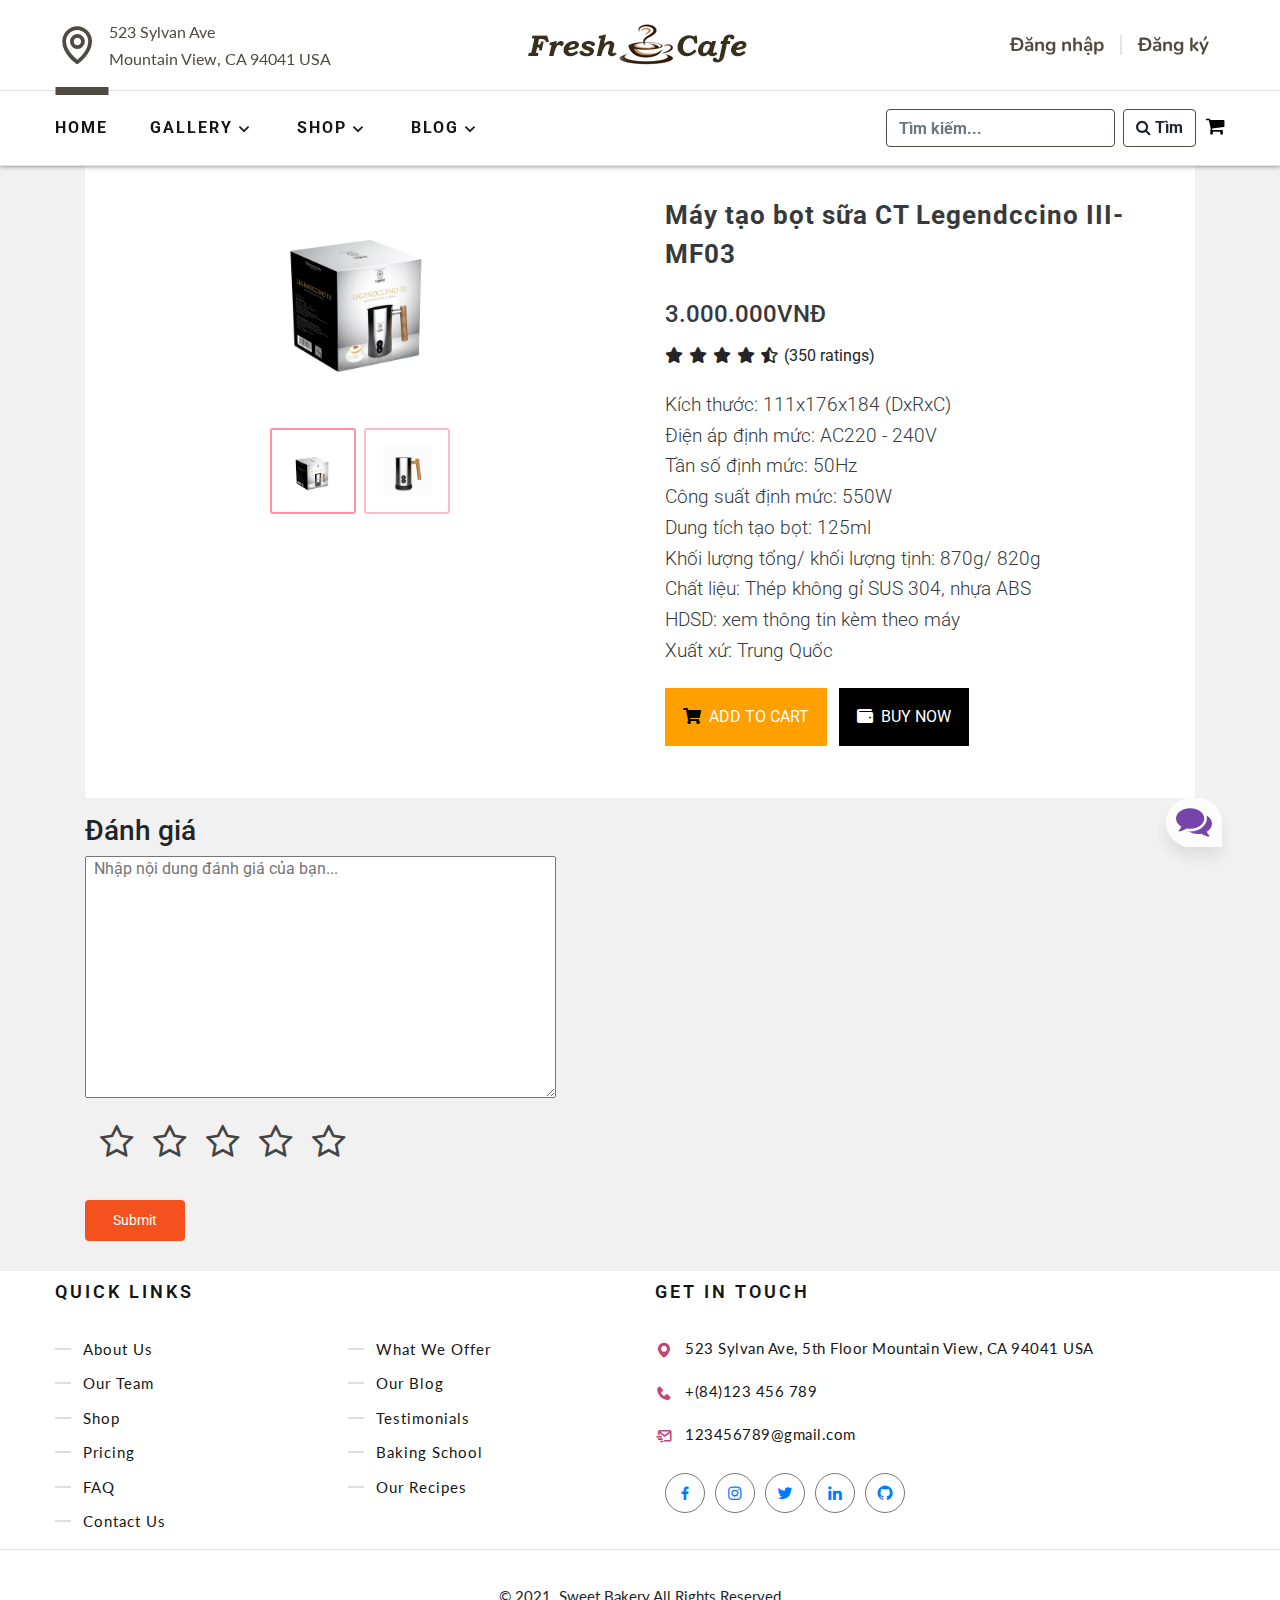
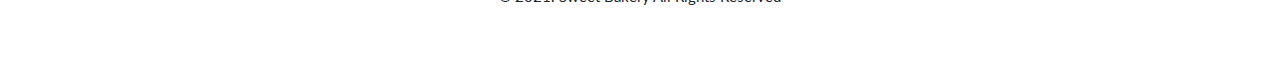
<file: chitietsanpham.html>
<!DOCTYPE html>
<html lang="en">
<head>
    <meta charset="UTF-8">
    <meta http-equiv="X-UA-Compatible" content="IE=edge">
    <meta name="viewport" content="width=device-width, initial-scale=1.0">
    <title>Product Image Change</title>
    <link rel = "stylesheet" href = "css/chitietsanpham_style.css">
    <link rel="stylesheet" href="https://cdnjs.cloudflare.com/ajax/libs/font-awesome/5.15.4/css/all.min.css" integrity="sha512-1ycn6IcaQQ40/MKBW2W4Rhis/DbILU74C1vSrLJxCq57o941Ym01SwNsOMqvEBFlcgUa6xLiPY/NS5R+E6ztJQ==" crossorigin="anonymous" referrerpolicy="no-referrer" />
</head>
<head>
    <title>Title</title>
    <!-- Required meta tags -->
    <meta http-equiv="Content-Type" content="text/html; charset=utf-8">
    <link rel="stylesheet" type="text/css" href="css/style-index.css">
    <link rel="stylesheet" type="text/css" href="css/index-base-style.css">
    <link rel="stylesheet" type="text/css" href="css/responsive.css">
    <link href='https://unpkg.com/boxicons@2.0.9/css/boxicons.min.css' rel='stylesheet'>
    <!-- Bootstrap CSS -->
    <link rel="stylesheet" href="https://maxcdn.bootstrapcdn.com/font-awesome/4.7.0/css/font-awesome.min.css">
   
    <link rel="stylesheet" href="https://stackpath.bootstrapcdn.com/bootstrap/4.3.1/css/bootstrap.min.css" integrity="sha384-ggOyR0iXCbMQv3Xipma34MD+dH/1fQ784/j6cY/iJTQUOhcWr7x9JvoRxT2MZw1T" crossorigin="anonymous">
  </head>
  
    <div id="root">
        <header>
            <nav>
                <div class="nav__top">
                    <div class="grid wide">
                        <div class="nav__container">
                            <div class="nav-location">
                                <div class="nav-location__wrap">
                                    <i class='bx bx-map'></i>
                                    <a href="# ">
                                        523 Sylvan Ave
                                        <br />
                                        Mountain View, CA 94041 USA
                                    </a>
                                </div>
    
                            </div>
                            <div class="nav-logo">
                                <a href="/ " class="nav-logo__link">
                                    <img class="nav-logo__img" src="./images/Logo-main.png" alt="Logo" />
                                </a>
                            </div>
                            <div class="nav-button">
                                <a href="./dangnhap.html" role="button">Đăng nhập</a>
                                <span class="re__line"></span>
                                <a href="./dangki.html" role="button">Đăng ký</a>
                            </div>
                        </div>
                    </div>
                </div>
                <div class="nav__main">
                    <div class="grid wide">
                        <nav class="navbar navbar-expand-lg navbar-light" style="padding: 0px;">
                    
                            <div class="nav-hidden">
                                <button class="navbar-toggler" type="button" data-toggle="collapse" data-target="#navbarSupportedContent" aria-controls="navbarSupportedContent" aria-expanded="false" aria-label="Toggle navigation">
                                    <span class="navbar-toggler-icon"></span>
                                </button>
                                <div class="nav-logo">
                                    <a href="/ " class="nav-logo__link">
                                        <img class="nav-logo__img" src="./images/Logo-main.png" alt="Logo" />
                                    </a>
                                </div>
                                <div class="nav-button">
                                    <a href="./dangnhap.html" role="button">Đăng nhập</a>
                                    <span class="re__line"></span>
                                    <a href="./dangki.html" role="button">Đăng ký</a>
                                </div>
                            </div>
                            
                            <div class="collapse navbar-collapse" id="navbarSupportedContent">
                              <ul class="navbar-nav mr-auto">
                                <li class="nav-menu__item active">
                                    <a href="/" class="nav-menu__link">Home</a>
                                </li>
                                <li class="nav-menu__item">
                                    <div class="nav-menu__box">
                                        <a href="/" class="nav-menu__link">Gallery</a>
                                        <i class='bx bx-chevron-down nav-menu__icon'></i>
                                    </div>
                                    <ul class="nav-dropdown">
                                        <li class="nav-dropdown__item">
                                            <a href="# ">Grid Gallery</a>
                                        </li>
                                        <li class="nav-dropdown__item">
                                            <a href="# ">Grid Fullwidth Gallery</a>
                                        </li>
                                        <li class="nav-dropdown__item">
                                            <a href="# ">Masonry Gallery</a>
                                        </li>
                                        <li class="nav-dropdown__item">
                                            <a href="# ">Masonry Fullwidth Gallery</a>
                                        </li>
                                    </ul>
                                    <li class="nav-menu__item">
                                        <div class="nav-menu__box">
                                            <a href="/" class="nav-menu__link">Shop</a>
                                            <i class='bx bx-chevron-down nav-menu__icon'></i>
                                        </div>
                                        <ul class="nav-dropdown">
                                            <li class="nav-dropdown__item">
                                                <a href="# ">Grid Shop</a>
                                            </li>
                                            <li class="nav-dropdown__item">
                                                <a href="# ">Shop list</a>
                                            </li>
                                            <li class="nav-dropdown__item">
                                                <a href="# ">Single Product</a>
                                            </li>
                                            <li class="nav-dropdown__item">
                                                <a href="# ">Cart page</a>
                                            </li>
                                            <li class="nav-dropdown__item">
                                                <a href="# ">Check out</a>
                                            </li>
                                        </ul>
                                    </li>
                                    <li class="nav-menu__item">
                                        <div class="nav-menu__box">
                                            <a href="/" class="nav-menu__link">Blog</a>
                                            <i class='bx bx-chevron-down nav-menu__icon'></i>
                                        </div>
                                        <ul class="nav-dropdown">
                                            <li class="nav-dropdown__item">
                                                <a href="# ">Grid Blog</a>
                                            </li>
                                            <li class="nav-dropdown__item">
                                                <a href="# ">Blog list</a>
                                            </li>
                                            <li class="nav-dropdown__item">
                                                <a href="# ">Blog post</a>
                                            </li>
                                        </ul>
                                    </li>
                                </li>
                    
                              </ul>
                              <div class="form-search">
                                <form class="form-inline my-2 my-lg-0">
                                    <input class="form-control mr-sm-2" type="search" placeholder="Tìm kiếm..." aria-label="Search">
                                    <button class="btn  my-2 my-sm-0" type="submit"><i class="fa fa-search"></i> Tìm</button>
                                    <a href="cart.html"> <i class="fa fa-shopping-cart" aria-hidden="true" style="padding-left: 10px; font-size: 20px;"></i> </a>
                                </form>
                            </div>
                            </div>
                          </nav>
                    </div>
                </div>
            </nav>
        </header>
    </div>
<body >
    <div class = "main-wrapper" style="padding-top: 10%;">
        <div class = "container">
            <div class = "product-div">
                <div class = "product-div-left">
                    <div class = "img-container">
                        <img src = "images/1.png" alt = "watch">
                    </div>
                    <div class = "hover-container">
                        <div><img src = "images/1.png"></div>
                        <div><img src = "images/2.png"></div>
                        
                    </div>
                </div>
                <div class = "product-div-right">
                    <span class = "product-name">Máy tạo bọt sữa CT Legendccino III-MF03</span>
                    <span class = "product-price">3.000.000VNĐ</span>
                    <div class = "product-rating">
                        <span><i class = "fas fa-star"></i></span>
                        <span><i class = "fas fa-star"></i></span>
                        <span><i class = "fas fa-star"></i></span>
                        <span><i class = "fas fa-star"></i></span>
                        <span><i class = "fas fa-star-half-alt"></i></span>
                        <span>(350 ratings)</span>
                    </div>
                    <p class = "product-description" style="font-size: 1.2rem;">Kích thước: 111x176x184 (DxRxC)
                        <br>
                        Điện áp định mức: AC220 - 240V
                        <br>
                        Tần số định mức: 50Hz
                        <br>
                        Công suất định mức: 550W
                        <br>
                        Dung tích tạo bọt: 125ml
                        <br>
                        Khối lượng tổng/ khối lượng tịnh: 870g/ 820g
                        <br>
                        Chất liệu: Thép không gỉ SUS 304, nhựa ABS
                        <br>
                        HDSD: xem thông tin kèm theo máy
                        <br>
                        Xuất xứ: Trung Quốc</p>
                    <div class = "btn-groups">
                        <button type = "button" class = "add-cart-btn"><i class = "fas fa-shopping-cart"></i>add to cart</button>
                        <button type = "button" class = "buy-now-btn"><i class = "fas fa-wallet"></i>buy now</button>
                    </div>
                </div>
            </div>
            <div>
               
                <!-- <link rel="stylesheet" href="css/rate.css"> -->
                <div>
                    <h3>Đánh giá</h3>
                   <textarea name="" id="" cols="50" rows="10" placeholder="  Nhập nội dung đánh giá của bạn..."></textarea>
                </div>
                
                <div class="stars">
                    <form action="">
                      <input class="star star-5" id="star-5" type="radio" name="star"/>
                      <label class="star star-5" for="star-5"></label>
                      <input class="star star-4" id="star-4" type="radio" name="star"/>
                      <label class="star star-4" for="star-4"></label>
                      <input class="star star-3" id="star-3" type="radio" name="star"/>
                      <label class="star star-3" for="star-3"></label>
                      <input class="star star-2" id="star-2" type="radio" name="star"/>
                      <label class="star star-2" for="star-2"></label>
                      <input class="star star-1" id="star-1" type="radio" name="star"/>
                      <label class="star star-1" for="star-1"></label>
                    </form>
                  </div>
            </div>
            <div ">
                <button class="button_submit" onclick="submitate()"><span>Submit </span></button>
                <script>  
                    function submitate(){  
                      alert("Bạn đã gửi đánh giá thành công");  
                    }  
                  </script>
            </div>
        </div>

    </div>
    
    <script src = "js/chitietsanpham.js"></script>
</body>

<footer style="padding-top: 10px;">
    <section class="section--custom2">
        <div class="grid wide">
            <div class="row">
                
                <div class="col xl-5 l-5 m-7 s-5 c-12">
                    <div class="footer footer__links">
                        <h5 class="footer__title">Quick Links</h5>
                        <ul class="footer__list">
                            <li class="footer__item">
                                <a href="# ">About Us</a>
                            </li>
                            <li class="footer__item">
                                <a href="# ">Our Team</a>
                            </li>
                            <li class="footer__item">
                                <a href="# ">Shop</a>
                            </li>
                            <li class="footer__item">
                                <a href="# ">Pricing</a>
                            </li>
                            <li class="footer__item">
                                <a href="# ">FAQ</a>
                            </li>
                            <li class="footer__item">
                                <a href="# ">Contact Us</a>
                            </li>
                            <li class="footer__item">
                                <a href="# ">What We Offer</a>
                            </li>
                            <li class="footer__item">
                                <a href="# ">Our Blog</a>
                            </li>
                            <li class="footer__item">
                                <a href="# ">Testimonials</a>
                            </li>
                            <li class="footer__item">
                                <a href="# ">Baking School</a>
                            </li>
                            <li class="footer__item">
                                <a href="# ">Our Recipes</a>
                            </li>
                        </ul>
                    </div>
                </div>
                <div class="col xl-3 l-4 m-7 s-7 c-12">
                    <div class="footer footer__contact">
                        <h5 class="footer__title">Get In Touch</h5>
                        <div class="footer__address">
                            <div class="footer__map">
                                <i class='bx bxs-map'></i>
                                <a href="# ">523 Sylvan Ave, 5th Floor Mountain View, CA 94041 USA</a>
                            </div>
                            <div class="footer__phone">
                                <i class='bx bxs-phone'></i>
                                <a href="# ">+(84)123 456 789</a>
                            </div>
                            <div class="footer__mail">
                                <i class='bx bx-mail-send'></i>
                                <a href="# ">123456789@gmail.com</a>
                            </div>
                        </div>
                        <div class="footer__socials">
                            <a href="#">
                                <i class='bx bxl-facebook'></i>
                            </a>
                            <a href="#">
                                <i class='bx bxl-instagram'></i>
                            </a>
                            <a href="#">
                                <i class='bx bxl-twitter'></i>
                            </a>
                            <a href="#">
                                <i class='bx bxl-linkedin'></i>
                            </a>
                            <a href="#">
                                <i class='bx bxl-github'></i>
                            </a>
                        </div>
                    </div>
                </div>
            </div>
        </div>
    </section>
    <section class="section__copyright">
        <div class="grid wide">
            <p>© 2021. Sweet Bakery All Rights Reserved</p>
        </div>
    </section>
</footer>
<!-- chat -->
<link href="https://fonts.googleapis.com/css2?family=Nunito:ital,wght@0,300;0,400;0,600;1,300&display=swap" rel="stylesheet">
<link rel="stylesheet" href="css/chat.css">
<link rel="stylesheet" href="css/style-chat.css">
<link rel="stylesheet" href="css/typing.css">
<div class="chatbox_vip">
    <div class="container_chatbox">
        <div class="chatbox">
            <div class="chatbox__support">
                <div class="chatbox__header">
                   
                    <div class="chatbox__image--header">
                        <img src="./images/image.png" alt="image">
                    </div>
                    <div class="chatbox__content--header">
                        <h4 class="chatbox__heading--header">Chat support</h4>
                      
                    
                </div>
                </div>
                <div class="chatbox__messages">
                    <div>
                        <div class="messages__item messages__item--visitor">
                            Can you let me talk to the support?
                        </div>
                        <div class="messages__item messages__item--operator">
                            Sure!
                        </div>
                        <div class="messages__item messages__item--visitor">
                            Need your help, I need a developer in my site.
                        </div>
                        <div class="messages__item messages__item--operator">
                            Hi... What is it? I'm a front-end developer, yay!
                        </div>
                        <div class="messages__item messages__item--typing">
                            <span class="messages__dot"></span>
                            <span class="messages__dot"></span>
                            <span class="messages__dot"></span>
                        </div>
                    </div>
                </div>
                <div class="chatbox__footer">
 
                <input type="text"   placeholder="Write a message...">
                <div class="chatbox__send--footer"> <i class="fa fa-paper-plane" aria-hidden="true"></i></div>
                </div>
            </div>
            <div class="chatbox__button">
                <button>button</button>
            </div>
        </div>
    </div>
    <script src="js/Chat.js"></script>
    <script src="js/app.js"></script>
</div>

</html>
</file>
<file: css/chitietsanpham_style.css>
@import url('https://fonts.googleapis.com/css2?family=Roboto:wght@300;400;500;700;900&display=swap');

*{
    padding: 0;
    margin: 0;
    box-sizing: border-box;
}

html, body{
    font-family: 'Roboto', sans-serif;
}

img{
    width: 100%;
    display: block;
}
.main-wrapper{
    min-height: 100vh;
    background-color: #f1f1f1;
    display: flex;
    align-items: center;
    justify-content: center;
}
.container{
    max-width: 1200px;
    padding: 0 1rem;
    margin: 0 auto;
}
.product-div{
    margin: 1rem 0;
    padding: 2rem 0;
    display: grid;
    grid-template-columns: repeat(2, 1fr);
    background-color: #fff;
    border-radius: 3px;
    column-gap: 10px;
}
.product-div-left{
    padding: 20px;
}
.product-div-right{
    padding: 20px;
}
.img-container img{
    width: 200px;
    margin: 0 auto;
}
.hover-container{
    display: flex;
    flex-wrap: wrap;
    align-items: center;
    justify-content: center;
    margin-top: 32px;
}
.hover-container div{
    border: 2px solid rgba(252, 160, 175, 0.7);
    padding: 1rem;
    border-radius: 3px;
    margin: 0 4px 8px 4px;
    display: flex;
    align-items: center;
    justify-content: center;
}
.active{
    border-color: rgb(255, 145, 163)!important;
}
.hover-container div:hover{
    border-color: rgb(255, 145, 163);
}
.hover-container div img{
    width: 50px;
    cursor: pointer;
}
.product-div-right span{
    display: block;
}
.product-name{
    font-size: 26px;
    margin-bottom: 22px;
    font-weight: 700;
    letter-spacing: 1px;
    opacity: 0.9;
}
.product-price{
    font-weight: 700;
    font-size: 24px;
    opacity: 0.9;
    font-weight: 500;
}
.product-rating{
    display: flex;
    align-items: center;
    margin-top: 12px;
}
.product-rating span{
    margin-right: 6px;
}
.product-description{
    font-weight: 18px;
    line-height: 1.6;
    font-weight: 300;
    opacity: 0.9;
    margin-top: 22px;
}
.btn-groups{
    margin-top: 22px;
}
.btn-groups button{
    display: inline-block;
    font-size: 16px;
    font-family: inherit;
    text-transform: uppercase;
    padding: 15px 16px;
    color: #fff;
    cursor: pointer;
    transition: all 0.3s ease;
}
.btn-groups button .fas{
    margin-right: 8px;
}
.add-cart-btn{
    background-color: #FF9F00;
    border: 2px solid #FF9F00;
    margin-right: 8px;
}
.add-cart-btn:hover{
    background-color: #fff;
    color: #FF9F00;
}
.buy-now-btn{
    background-color: #000;
    border: 2px solid #000;
}
.buy-now-btn:hover{
    background-color: #fff;
    color: #000;
}

@media screen and (max-width: 992px){
    .product-div{
        grid-template-columns: 100%;
    }
    .product-div-right{
        text-align: center;
    }
    .product-rating{
        justify-content: center;
    }
    .product-description{
        max-width: 400px;
        margin-right: auto;
        margin-left: auto;
    }
}

@media screen and (max-width: 400px){
    .btn-groups button{
        width: 100%;
        margin-bottom: 10px;
    }
}
div.stars {
 
    width: 270px;
    display: inline-block;
  }
   
  input.star { display: none; }
   
  label.star {
    float: right;
    padding: 10px;
    font-size: 36px;
    color: #444;
    transition: all .2s;
  }
   
  input.star:checked ~ label.star:before {
    content: '\f005';
    color: #FD4;
    transition: all .25s;
  }
   
  input.star-5:checked ~ label.star:before {
    color: #FE7;
    text-shadow: 0 0 20px #952;
  }
   
  input.star-1:checked ~ label.star:before { color: #F62; }
   
  label.star:hover { transform: rotate(-15deg) scale(1.3); }
   
  label.star:before {
    content: '\f006';
    font-family: FontAwesome;
  }
  .button_submit {
    border-radius: 4px;
    background-color: #f4511e;
    border: none;
    color: #FFFFFF;
    text-align: center;
    font-size: 14px;
    padding: 10px;
    width: 100px;
    transition: all 0.5s;
    cursor: pointer;
    margin-bottom: 30px;
    margin-top: 5px;
  }
  
  .button_submit span {
    cursor: pointer;
    display: inline-block;
    position: relative;
    transition: 0.5s;
  }
  
  .button_submit span:after {
    content: '\00bb';
    position: absolute;
    opacity: 0;
    top: 0;
    right: -20px;
    transition: 0.5s;
  }
  
  .button_submit:hover span {
    padding-right: 25px;
  }
  
  .button_submit:hover span:after {
    opacity: 1;
    right: 0;
  }
</file>
<file: css/style-index.css>
@import url("https://fonts.googleapis.com/css2?family=Great+Vibes&family=Poppins:wght@300;400;500;600;700;800&display=swap");
@import url("https://fonts.googleapis.com/css2?family=Great+Vibes&family=Lato:wght@300;400;700&family=Poppins:wght@300;400;500;600;700;800&display=swap");
@import url("https://fonts.googleapis.com/css2?family=Great+Vibes&display=swap");

:root {
	--primary-color: #c14679;
	--second-color: #ebd2dc;
	--white-color: #fff;
	--gray-color: #777777;
	--black-color: #151515;
	--light-color: #cccccc;
	--greyish-color: #dedede;
	--bg-light-color: #f5f5f5;
	--red-color: #ba0001;
	--success-color: #7a9c59;
	--hover-color: #a43664;
	--border-color: #c14679;
	--border-gray-color: #e1e1e1;
	--border-light-color: #f5f5f5;
	--box-shadow-item: rgba(149, 157, 165, 0.6) 0px 12px 24px;
	--box-shadow-light: rgba(149, 157, 165, 0.3) 0px 22px 24px;
	--box-shadow-header: 0 1px 5px var(--gray-color);
	--box-shadow-menu: 0 3px 5px var(--gray-color);

	--quote-padding: 68px;

	--spacing: 30px;
	--spacing-100: 100px;
	--column-2: 2;
	--column-3: 3;
	--column-4: 4;
	--column-5: 5;

	--font-lato: "Lato", sans-serif;
	--font-poppins: "Poppins", sans-serif;
	--font-great: "Great Vibes", cursive;
}
header {
    position: fixed;
    z-index: 1000;
    background-color: #fff;
    width: 100%;
    border-bottom: 1px solid #e4e4e4;
    box-shadow: 0 0 5px 0px #717171;
}

main {
    padding-top: 165px;
}
.nav__top {
	display: flex;
	align-items: center;
	height: 90px;
}

.grid {
    width: 100%;
    display: block;
}

.grid.wide {
    width: 100%;
    margin-left: auto;
    margin-right: auto;
    padding-left: 15px;
    padding-right: 15px;
}
@media (min-width: 576px) {
    .wide {
        max-width: 540px;
    }
}

@media (min-width: 768px) {
    .wide {
        max-width: 720px;
    }
}
@media (min-width: 992px) {
    .wide {
        max-width: 960px;
    }
}

@media (min-width: 1200px) {
    .wide {
        max-width: 1200px;
    }
}

.nav__container {
    display: flex;
    align-items: center;
    justify-content: space-between;
    position: relative;
}

.nav-location {
	display: flex;
	align-items: center;
	flex: 1;
}
.nav-location__wrap i {
	font-size: 45px;
	color: #4f4b43;
}
.nav-location__wrap a {
	font-family: var(--font-lato);
	color: #4f4b43;
	line-height: 1.7;
	margin-left: 5px;
	transition: 0.3s;
}

.nav-location__wrap a:hover {
	text-decoration: none;
    color: #a43664;
}

.nav-logo {
	display: flex;
	justify-content: center;
}
.nav-logo__link {
	width: 230px;
	height: 50px;
}
.nav-logo__img {
	width: 100%;
	height: 100%;
	object-fit: contain;
}

.nav-button {
	flex: 1;
	display: flex;
	justify-content: flex-end;
}

.nav-button .re__line {
    border: 0;
    float: left;
    width: 2px;
    height: 20px;
    background: #e5e5e5;
    margin: 15px 0;
}

.nav-button a {
	display: flex;
    color: #4f4b43;
	align-items: center;
    background: rgba(0,0,0,0);
    border: 1px solid rgba(0,0,0,0);
    font-family: "Nunito";
    font-weight: bold;
    font-size: 19px;
    line-height: 20px;
    padding: 13px 15px;
    border-radius: 8px;
}

.nav-button a:hover{
    text-decoration: none;
    color: #a43664;
    background: rgba(0,0,0,0);
    border: 1px solid #a43664;
    border-radius: 8px;
    transition: 0.35s all cubic-bezier(0.65, 0.05, 0.36, 1);
}

.nav__main {
    height: 75px;
	border-top: 1px solid var(--border-gray-color);
}


.nav__main.sticky {
	position: fixed;
	top: 0;
	width: 100%;
	z-index: 1000;
	background: var(--white-color);
	box-shadow: var(--box-shadow-header);
}


.form-search .form-inline .btn, .form-search .form-inline .form-control{
    border: 1px solid #4f4b43;
    font-weight: 700;
}

.form-search .form-inline .btn:hover {
    background-color: #797475;
}

.nav-menu {
    display: flex;
}

.nav-hidden {
    display: flex;
}

.nav-menu__list {
	display: flex;
	align-items: center;
}
.nav-menu__box {
	display: flex;
	align-items: center;
}
.nav-menu__item:not(:last-child) {
	margin-right: 42px;
}


.nav-menu__item a:hover {
    text-decoration: none;
    color: #a43664;
}

.nav-menu__link {
	position: relative;
	padding: 25px 0;
	color: var(--black-color);
	text-transform: uppercase;
	font-weight: 700;
	letter-spacing: 2px;
	transition: all 0.3s ease-in-out;
}
.nav-menu__link::after {
	content: "";
	position: absolute;
	top: 0;
	left: 50%;
	height: 8px;
	width: 140%;
	background: transparent;
	transform: translate(-50%, -50%);
	transition: 0.3s ease;
}
.nav-menu__item.active .nav-menu__link::after,
.nav-menu__item:hover .nav-menu__link::after {
	width: 100%;
	background: #4f4b43;
}
.nav-menu__icon {
	font-size: 22px;
	cursor: pointer;
}

.nav-menu__item:hover .nav-dropdown,
.nav-menu__item:hover .nav-megamenu {
	visibility: visible;
	opacity: 1;
	transform: translateY(0);
}

.nav-dropdown,
.nav-megamenu {
	position: absolute;
	width: 230px;
	background: var(--white-color);
	padding: 15px 40px;
	margin-left: -20px;
	z-index: 2;
	box-shadow: 0 3px 5px rgb(1 3 4 / 19%);
	opacity: 0;
	visibility: hidden;
	transform: translateY(30px) scale(0.7);
	transition: 0.35s all cubic-bezier(0.65, 0.05, 0.36, 1);
}
.nav-dropdown__item:not(:last-child) {
	margin-bottom: 24px;
}
.nav-dropdown__item a,
.nav-megamenu__item a {
	color: var(--black-color);
	width: 100%;
	text-transform: uppercase;
	font-weight: 400;
	letter-spacing: 1px;
	line-height: 1.8;
	transition: all 0.2s ease-in-out;
}


.products {
    margin-top: 40px;
    display: flex;
    flex-wrap: wrap;
    margin-left: calc(-1 * var(--spacing));
}

.product__item {
    display: flex;
    flex-direction: column;
    width: calc(calc(100% / var(--column-4)) - var(--spacing));
    margin-left: var(--spacing);
    margin-bottom: 50px;
    position: relative;
    padding: 20px 20px 40px;
    border-radius: 6px;
    background: var(--white-color);
    box-shadow: rgba(149, 157, 165, 0.6) 0px 12px 24px;
    transition: 0.25s ease-in-out;
}

.product__item:hover {
	transform: translateY(-20px);
    box-shadow: rgb(149 157 165 / 60%) 0px 12px 24px;
}

.product__picture {
    min-height: 200px;
    height: 200px;
    flex-shrink: 0;
    display: flex;
    align-items: center;
    justify-content: center;
    position: relative;
}

.product__img {
    width: auto;
    height: auto;
}

.product__img img {
    width: 100%;
    height: 100%;
    object-fit: cover;
}

.product--badge-sale {
    background: var(--primary-color);
}

.product--badge-new {
    background: #054b7c;
}

.product--badge {
    position: absolute;
    top: 0;
    right: 0;
    padding: 5px 12px;
    font-weight: 600;
    letter-spacing: 2px;
    color: var(--white-color);
    z-index: 1;
    border-radius: 6px;
    text-transform: uppercase;
}

.product__content {
    flex: 1;
    display: flex;
    flex-direction: column;
}

.product__top {
    display: flex;
    flex-direction: column;
    flex: 1;
    text-align: center;
    margin-top: 20px;
}

.product__info {
    display: flex;
    flex-direction: column;
}

.product__title {
    font-size: 18px;
    font-weight: 500;
    text-transform: uppercase;
    color: var(--black-color);
}

.product__title a {
    display: -webkit-box;
    word-wrap: break-word;
    -webkit-box-orient: vertical;
    -webkit-line-clamp: 2;
    overflow: hidden;
    text-decoration: none;
    color: unset;
    transition: 0.2s ease-in-out;
}

.product__title a:hover {
    text-decoration: none;
    color: #c14679;
}

.descriptions {
    color: var(--black-color);
    font-family: var(--font-lato);
    line-height: 1.6;
    font-weight: 500;
    letter-spacing: 1px;
    letter-spacing: 0.5px;
}
.product__descriptions {
    flex-shrink: 0;
    margin-top: auto;
    padding: 6px 0;
    display: -webkit-box;
    -webkit-box-orient: vertical;
    -webkit-line-clamp: 2;
    overflow: hidden;
}

.product__pricing-wrap {
    flex-shrink: 0;
    margin-top: auto;
}

.product__pricing {
    font-weight: 600;
    font-size: 20px;
    color: var(--primary-color);
}

.product__pricing--old {
    color: var(--gray-color);
    text-decoration: line-through;
    margin-right: 12px;
    font-weight: 400;
    font-size: 14px;
}

.product__bottom {
	flex-shrink: 0;
	margin-top: auto;
	display: flex;
	justify-content: center;

	visibility: hidden;
	position: absolute;
	top: 100%;
	bottom: 0;
	left: 0;
	right: 0;
	background: var(--white-color);
	border-radius: 0 0 6px 6px;
	transition: 0.25s ease-in-out;
	box-shadow: var(--box-shadow-light);
}
.product__button {
	opacity: 0;
	visibility: hidden;
	transform: scale(0.1) translateY(-20px);
	transition: 0.25s ease-in-out;
}

.product__bottom .btn--icon {
    font-size: 20px;
    font-family: var(--font-lato);
    display: flex;
    padding: 0 5px;
    border: 1px solid #d6662a;
    background-color: #d6662a;
    color: white;
    padding: 5px;
}

.product__bottom .btn--icon:hover {
   background-color: #a34f22;
   color: white;
}

.product__bottom .btn--icon i {
    display: flex;
    align-items: center;
    justify-content: center;
    text-align: center;
    height: 100%;
    font-size: 27px;
    color: white;
}

.product__button {
	margin-right: 12px;
}

.product__item:hover .product__bottom {
	visibility: visible;
	top: calc(100% - 20px);
	bottom: -50px;
}
.product__item:hover .product__button {
	opacity: 1;
	visibility: visible;
	transform: scale(1) translateY(0); 
}


.product__item:hover .product__button {
	transition-delay: 0.1s;
}

.products__button {
	text-align: center;
}


.products__button .btn--lg {
    border: 1px solid #d6662a;
    background-color: #d6662a;
    width: 150px;
    font-size: 25px;
    color: white;
}

.products__button .btn--lg i {
    font-size: 22px;
}

.products__button .btn--lg:hover {
    color: white;
    background-color: #a34f22;
}

.offer__cards {
	display: flex;
	flex-wrap: wrap;
	margin-left: calc(-1 * var(--spacing));
}

.offer__card {
	display: flex;
	flex-direction: column;
	position: relative;
	width: calc(calc(100% / var(--column-3)) - var(--spacing));
	margin-left: var(--spacing);
	margin-bottom: var(--spacing);
}
.offer__card:hover::after {
	visibility: visible;
	opacity: 1;
	top: -15px;
	right: -15px;
	bottom: -30px;
	left: -15px;
}
.offer__card:hover .offer__img {
	border: none;
}
.offer__card:hover .offer__img img {
	transform: scale(1.1);
}
.offer__card:hover .btn--link {
	transform: translateY(15px);
	color: var(--hover-color);
}
.offer__card:hover .btn--link::after {
	width: 100%;
	border-color: inherit;
	transition: all 0.3s ease;
}

.offer__card::after {
	content: "";
	position: absolute;
	top: 0;
	left: 0;
	right: 0;
	bottom: 0;
	border-radius: 4px;
	visibility: hidden;
	opacity: 0;
	box-shadow: var(--box-shadow-item);
	pointer-events: none;
	transition: 0.2s ease-in-out;
}

.offer__img {
	width: 100%;
	height: 243px;
	padding: 15px;
	border-radius: 4px;
	border: 1px solid var(--border-gray-color);
	transition: 0.3s ease-in-out;
	flex-shrink: 0;
}

.offer__img img {
	width: 100%;
	height: 100%;
	object-fit: cover;
	transform: none;
	will-change: transform;
	transition: 0.2s ease-in-out;
	border-radius: 4px;
}

.offer__content {
	flex: 1;
	display: flex;
	flex-direction: column;
	text-align: center;
	padding: 0 15px;
	margin-top: 22px;
}
.offer__top {
	display: flex;
	flex-direction: column;
	flex: 1;
}
.offer__title {
	font-size: 24px;
	text-transform: uppercase;
	letter-spacing: 2px;
	font-weight: 600;
	color: var(--black-color);
}
.offer__title a {
	display: -webkit-box;
	-webkit-box-orient: vertical;
	-webkit-line-clamp: 2;
	word-break: break-word;
	overflow: hidden;
}
.offer__descriptions {
	flex-shrink: 0;
	margin-top: auto;
	padding-top: 15px;
	color: var(--gray-color);
	word-break: break-word;
	display: -webkit-box;
	-webkit-box-orient: vertical;
	-webkit-line-clamp: 3;
	overflow: hidden;
}

.offer__bottom {
	flex-shrink: 0;
	margin-top: auto;
	padding: 15px;
}

.section__chooseus .row {
	margin-top: 0px;
	align-items: center;
}
.chooseus:not(:last-child) {
	margin-bottom: 50px;
	padding-bottom: 50px;
	border-bottom: 1px solid var(--border-gray-color);
}
.chooseus__left {
	text-align: right;
}
.chooseus__right {
	text-align: left;
}
.chooseus__wrap {
	display: flex;
}
.chooseus__content {
	flex: 1;
	display: flex;
	flex-direction: column;
	padding: 0 20px 0 20px;
}
.chooseus__title {
	font-size: 24px;
	color: var(--black-color);
	text-transform: uppercase;
	letter-spacing: 1px;
	font-weight: 600;
	flex-grow: 1;
}
.chooseus__descriptions {
	margin-top: 14px;
	min-height: 100px;
	overflow: hidden;
	display: -webkit-box;
	-webkit-box-orient: vertical;
	-webkit-line-clamp: 4;
	word-break: break-word;
	color: var(--gray-color) !important;
}

.chooseus__icons {
	flex-shrink: 0;
	position: relative;
	height: 100%;
}
.chooseus__icons i {
	font-size: 60px;
	color: var(--primary-color);
}

.chooseus__svg {
	position: absolute;
	top: 50%;
	left: 50%;
	width: auto;
	z-index: -1;
	transition: 0.25s ease;
}

.chooseus__svg-right {
	transform: translate(-50%, -50%) rotateY(180deg);
}
.chooseus__svg-left {
	transform: translate(-50%, -50%) rotateY(0);
}
.chooseus__svg path {
	fill: #f7f7f7;
}
.chooseus:hover .chooseus__svg-right {
	transform: translate(-50%, -50%) rotateY(180deg) rotateZ(45deg);
}
.chooseus:hover .chooseus__svg-left {
	transform: translate(-50%, -50%) rotateY(0) rotateZ(45deg);
}

.chooseus__img {
	width: auto;
	height: auto;
}
.chooseus__img img {
	width: 100%;
	height: 100%;
	object-fit: cover;
}

.footer__title {
	font-size: 18px;
	letter-spacing: 3px;
	color: var(--black-color);
	text-transform: uppercase;
	font-weight: 600;
	margin-bottom: 35px;
}

.footer__gallery .row {
	margin-left: -5px;
	margin-right: -5px;
}
.footer__gallery .col {
	padding-left: 5px;
	padding-right: 5px;
	margin-bottom: 10px;
}

.footer__box {
	display: flex;
	height: 100%;
}
.footer__img {
	width: 100%;
	height: 100px;
}
.footer__img img {
	width: 100%;
	height: 100%;
	object-fit: cover;
}

.footer__list {
	columns: 2;
}
.footer__item {
	margin-bottom: 12px;
	display: flex;
	align-items: center;
	transition: 0.15s ease-in;
}
.footer__item::before {
	content: "";
	display: inline-block;
	width: 18px;
	height: 2px;
	margin-right: 12px;
	background: var(--greyish-color);
	transition: inherit;
}
.footer__item:hover::before {
	width: 34px;
	background: var(--primary-color);
}
.footer__item a {
	color: var(--black-color);
	text-transform: capitalize;
	font-size: 15px;
	font-family: var(--font-lato);
	vertical-align: middle;
	letter-spacing: 1px;
	width: 100%;
}

.footer__address > div {
	display: flex;
	line-height: 1.4;
}
.footer__address > div:not(:last-child) {
	margin-bottom: 18px;
}
.footer__address > div > i {
	flex-shrink: 0;
	margin-right: 12px;
	font-size: 18px;
	height: 100%;
	color: var(--primary-color);
	line-height: inherit;
}
.footer__address > div > a {
	flex: 1;
	font-size: 15px;
	font-family: var(--font-lato);
	letter-spacing: 0.5px;
	color: var(--black-color);
	vertical-align: top;
	line-height: inherit;
}
.footer__address > div > a:hover {
	color: var(--primary-color);
}

.footer__socials {
	display: flex;
	align-items: center;
	margin-top: 24px;

}
.footer__socials a {
	width: 40px;
	height: 40px;
	border-radius: 100rem;
	border: 1px solid var(--gray-color);
	text-align: center;
	font-size: 18px;
	display: flex;
	align-items: center;
	justify-content: center;
    margin-left: 10px;
}
.footer__socials a:hover {
	border-color: var(--border-color);
	background: var(--primary-color);
	color: var(--white-color);
}
.footer__socials a i {
	transform: rotate(360deg);
	transition: 0.3s ease-in-out;
}
.footer__socials a:hover i {
	transform: rotate(-360deg);
}

.section__copyright {
	padding: 35px 0;
	border-top: 1px solid var(--border-gray-color);
}
.section__copyright p {
	text-align: center;
	font-size: 15px;
	font-family: var(--font-lato);
}
</file>
<file: css/index-base-style.css>
body {
    font-size: 14px;
    line-height: 1.4;
    font-family: var(--font-poppins);
    color: var(--gray-color);
    background-color: var(--white-color);
}

a {
    display: inline-block;
    text-decoration: none;
    color: unset;
    transition: 0.2s ease-in-out;
}

a:hover {
    text-decoration: none;
    color: #a43664;
}

li {
	list-style: none;
}

.section--title {
	font-size: 50px;
	color: var(--black-color);
	text-transform: uppercase;
	text-align: center;
	margin-bottom: 30px;
	font-weight: 600;
	letter-spacing: 2px;
}

.section--bg {
	background-color: #f4f4f4;
}

.section--basic {
    padding: 50px 0;
}

img {
    display: block;
    max-width: 100%;
}
.fa-shopping-cart{
    color: black;
}

.btn--link {
	position: relative;
	padding: 12px 22px;
	font-weight: 600;
	letter-spacing: 2px;
	text-transform: uppercase;
	transition: 0.2s ease-in-out;
	color: var(--gray-color);
}
.btn--link:hover {
	transform: translateY(10px);
}
.btn--link::after {
	content: "";
	position: absolute;
	bottom: 0;
	left: 50%;
	transform: translateX(-50%);
	width: calc(100% - 60px);
	height: 100%;
	border: 2px solid transparent;
	border-bottom-color: inherit;
	transition: all 0.2s ease;
}
.btn--link:hover::after {
	width: 100%;
	border-color: inherit;
	transition: all 0.2s ease-out;
}
</file>
<file: css/responsive.css>
@media screen and (max-width: 1199.98px) {
	/*=== Header ===*/
	.nav__top .grid.wide,
	.nav__main .grid.wide {
		max-width: 100%;
	}

	

	/* === MAIN === */
	/* === OFFER === */
	.offer__card:hover::after {
		top: 0;
		left: 0;
		right: 0;
		bottom: -15px;
	}
	.offer__title {
		font-size: 20px;
		letter-spacing: 1px;
	}
	.offer__bottom {
		margin-bottom: 15px;
	}

	/* === PRODUCTS HOME === */
	.products {
		--column-4: 3;
		flex-wrap: nowrap;
		overflow-x: auto;
		scroll-snap-type: x mandatory;
		margin-left: 0;
		margin-bottom: 12px;
		padding-bottom: var(--spacing);
	}
	.product__item {
		width: calc(calc(95% / var(--column-4)) - var(--spacing));
		flex-shrink: 0;
		scroll-snap-align: start;
		padding: 15px 15px 30px;
	}
	.product__item:hover {
		transform: none;
	}
	/* .product__item:hover .product__bottom {
		box-shadow: none;
	} */
	.product__bottom {
		position: static;
		margin-top: 15px;
		box-shadow: none;
	}

	.product__button {
		transform: none;
		opacity: 1;
		visibility: visible;
	}
	.product__button a,
	.product__button button {
		width: 50px;
		height: 50px;
	}
	/* === WHY CHOOSE US === */
	.section__chooseus .grid.wide {
		max-width: 100%;
	}

	/* === SALE === */
	.section__sale::before {
		pointer-events: none;
		content: "";
		position: absolute;
		top: 0;
		left: 0;
		right: 0;
		bottom: 0;
		background: var(--white-color);
		opacity: 0.7;
	}

	/*=== OUR TEAM ===*/
	.team__img {
		width: 250px;
		height: 250px;
	}
	.team__img img {
		transform: scale(1.05);
	}
	.team__arrow {
		transform: none;
	}
	.team__title {
		font-size: 22px;
		letter-spacing: 1px;
	}
	.team__card:hover .team__content {
		transform: none;
	}
	.team__content {
		padding-top: 40px;
	}
	.team__top {
		padding: 0;
	}
	.team__descriptions {
		padding-top: 12px;
	}
	.team__bottom {
		padding-top: 12px;
	}

	/* === CTA === */
	.section__cta {
		background-position: center center;
		background-size: cover;
	}
	.cta__sologan {
		font-size: 30px;
	}

	/* === FEEDBACK === */
	.feedback__clients {
		--spacing-100: 30px;
		scroll-snap-type: x mandatory;
	}
	.feedback__client {
		scroll-snap-align: end;
		scroll-snap-stop: always;
	}

	/* === LATEST NEWS === */
	.post-large__img {
		height: 360px;
	}
	.post-small__img {
		height: 165px;
	}
	.post__title {
		font-size: 22px;
	}

	/* === FOOTER === */
	.footer__img {
		height: 60px;
	}
}

@media (min-width: 992px) {
	.nav-hidden {
		display: none;
	}

	
}


/* === Tablet large === */
@media screen and (max-width: 991.98px) {
	/*=== Header ===*/
	main{
		padding-top: 60px;
	}
	.nav__main .grid.wide {
		padding: 4px 0;
	}
	.nav__main .navbar{
		display: block;
	}

	.nav__main {
		box-shadow: var(--box-shadow-header);
		position: sticky;
		top: 0;
		background: var(--white-color);
		z-index: 1000;
		height: auto;
	}
	.nav__top {
		display: none;
	}
	.nav-info {
		display: block;
	}

	.nav__mobile {
		display: flex;
		align-items: center;
	}

	.nav-button__toggle {
		border: none;
		width: 40px;
		height: 40px;
		background: transparent;
		color: var(--black-color);
		transition: 0.3s ease-in-out;
	}

	.nav-button__toggle span,
	.nav-button__toggle span::before,
	.nav-button__toggle span::after {
		height: 2px;
		background: var(--black-color);
		transition: inherit;
	}

	.nav-button__toggle span::before {
		width: 30px;
	}
	.nav-button__toggle span {
		width: 24px;
	}
	.nav-button__toggle span::after {
		width: 18px;
	}

	.nav-button__toggle span {
		display: block;
		position: relative;
		margin: auto;
	}
	.nav-button__toggle span::before,
	.nav-button__toggle span::after {
		content: "";
		position: absolute;
		left: 0;
	}
	.nav-button__toggle span::before {
		top: -8px;
	}
	.nav-button__toggle span::after {
		bottom: -8px;
	}
	.nav-button__toggle.open span::before,
	.nav-button__toggle.open span::after {
		width: 24px;
	}
	.nav-button__toggle.open span::before {
		top: 0;
		transform: rotate(45deg);
	}
	.nav-button__toggle.open span::after {
		bottom: 0;
		transform: rotate(-45deg);
	}
	.nav-button__toggle.open span {
		background: transparent;
	}
	.nav-button__toggle.open ~ .nav__overlay {
		opacity: 0.6;
		visibility: visible;
	}

	.nav-logo__mobile {
		margin-left: 6px;
	}
	.nav-logo__link {
		width: 200px;
		height: 40px;
		vertical-align: middle;
	}

	.nav-menu.show {
		left: 0;
		opacity: 1;
		visibility: visible;
		background: var(--white-color);
		width: 270px;
		overflow-y: auto;
		box-shadow: var(--box-shadow-menu);
	}
	.nav-menu {
		position: fixed;
		left: -100%;
		top: 50px;
		bottom: 0;
		opacity: 0;
		visibility: hidden;
		transition: 0.3s linear;
		z-index: 11;
	}
	.nav-menu__list {
		display: block;
		margin: 15px 0;
	}
	.nav-menu__item {
		position: relative;
	}
	.nav-menu__item:not(:last-child) {
		margin-right: 0;
	}
	.nav-menu__item + .nav-menu__item {
		margin-top: 4px;
	}
	.nav-menu__item:hover,
	.nav-menu__item:hover .nav-menu__link {
		color: var(--white-color) !important;
		background: var(--primary-color) !important;
	}

	.nav-menu__link {
		padding: 10px 50px 10px 12px;
		font-size: 12px;
		width: 100%;
		letter-spacing: 1px;
		color: var(--black-color);
		transition: 0s;
	}

	.nav-menu__link::after {
		display: none;
	}
	.nav-menu__icon {
		padding: 10px 12px;
		transition: 0.3s ease-in-out;
	}
	.nav-menu__icon.active {
		transform: rotate(180deg);
	}

	.nav-dropdown.show {
		display: block;
	}
	.nav-dropdown,
	.nav-megamenu {
		position: static;
		margin-left: 0;
		width: 100%;
		height: auto;
		display: none;
		box-shadow: none;
		transform: unset;
		padding: 4px 0 0 0;
		visibility: visible;
		opacity: 1;
		animation: fadeIn 0.3s ease-in-out;
	}
	.nav-dropdown__item:not(:last-child) {
		margin-bottom: 0;
	}
	.nav-dropdown__item a,
	.nav-megamenu__item a {
		padding: 10px 50px 10px 24px;
		font-size: 12px;
		font-family: var(--font-lato);
	}
	.nav-dropdown__item:hover a,
	.nav-megamenu__item:hover a {
		background: var(--primary-color);
		color: var(--white-color);
	}

	.nav-megamenu {
		padding: 20px 0;
	}
	.nav-megamenu__element {
		max-width: unset !important;
	}
	.nav-megamenu__element + .nav-megamenu__element {
		margin-top: 20px;
	}
	.nav-megamenu__element:last-child {
		display: none;
	}
	.nav-megamenu__title {
		margin-left: 12px;
	}
	.nav-megamenu__title i {
		font-size: 20px;
	}
	.nav-megamenu__title span {
		font-size: 12px;
	}
	.nav-megamenu__column {
		columns: unset;
	}
	.nav-megamenu__list {
		margin-top: 10px;
	}
	.nav-megamenu__item {
		margin-top: 0 !important;
	}

	.nav-search form {
		height: 100%;
	}

	.nav-cart {
		margin-right: 20px;
	}

	.nav-info.active > i {
		transform: rotateX(-360deg) scale(0.7);
	}
	.nav-info > i {
		font-size: 30px;
		color: var(--black-color);
		transition: 0.3s linear;
	}
	.nav-info.active .nav-info__wrap {
		visibility: visible;
		opacity: 1;
		transform: translateY(0);
	}
	.nav-info__wrap {
		position: absolute;
		top: calc(100% + 6px);
		right: 0;
		width: auto;
		padding: 15px;
		background: var(--white-color);
		border-radius: 4px;
		box-shadow: var(--box-shadow-header);
		visibility: hidden;
		transform: translateY(-10px);
		opacity: 0;
		transition: 0.1s ease-in-out;
	}
	.nav-info__wrap .nav-button {
		justify-content: center;
		margin-top: 20px;
	}

	/* === Main === */
	/* === HERO === */
	.hero__title {
		font-size: 70px;
		line-height: unset;
	}
	.hero__phrase {
		font-size: 26px;
		letter-spacing: 3px;
		padding: 0;
	}
	.hero__phrase::before {
		display: none;
	}
	.hero__sentence {
		font-size: 20px;
		letter-spacing: 1px;
	}

	/* === PROMO === */
	.section__promo {
		padding: 50px 0;
	}
	.promo__content {
		transform: none;
	}
	/* === OFFER === */
	.offer__cards {
		--column-3: 2;
		flex-wrap: nowrap;
		overflow-x: auto;
		scroll-snap-type: x mandatory;
		margin-left: 0;
		padding-bottom: var(--spacing);
	}

	.offer__card {
		flex-shrink: 0;
		scroll-snap-stop: always;
		scroll-snap-align: start;
		width: calc(calc(95% / var(--column-3) - var(--spacing)));
	}
	.offer__title {
		font-size: 18px;
	}

	/* === PRODUCTS === */
	.products {
		--column-4: 2;
	}

	/* === WHY CHOOSE US === */
	.section__chooseus .row {
		margin-top: 40px;
	}
	.chooseus__left .chooseus__wrap {
		flex-direction: column-reverse;
	}
	.chooseus__right .chooseus__wrap {
		flex-direction: column;
	}
	.chooseus__wrap {
		text-align: center;
	}
	.chooseus__icons {
		text-align: center;
		margin-bottom: 24px;
	}
	.chooseus__title {
		font-size: 20px;
		letter-spacing: 1px;
	}

	/* === SALE ===  */
	.section__sale {
		background-attachment: unset;
	}

	/* === ABOUT US ===*/
	.about__img {
		height: 400px;
	}
	.about__tab {
		display: block;
		margin-top: 30px;
	}
	.about__nav {
		margin-top: 30px;
	}

	/* === OUR TEAM === */
	.team__cards {
		--column-3: 2;
		flex-wrap: nowrap;
		scroll-snap-type: x mandatory;
		overflow-x: auto;
		padding-bottom: var(--spacing);
	}
	.team__card {
		width: calc((90% / var(--column-3)) - var(--spacing));
		scroll-snap-align: end;
		scroll-snap-stop: always;
		flex-shrink: 0;
	}
	.team__img {
		width: 170px;
		height: 170px;
	}

	/* === FEEDBACK === */
	.feedback__client {
		--column-2: 1;
	}

	/* === LATEST NEWS === */
	.post-large__img {
		height: 260px;
	}
	.post-small__img {
		height: 120px;
	}
	.post__title {
		font-size: 16px;
	}

	/* === PARTNER === */
	.partner__img {
		width: 90px;
	}

	/* === FOOTER === */

	.footer {
		margin-bottom: 50px;
	}
}

/* === Tablet === */
@media screen and (max-width: 767.98px) {
	/* === HEADER === */
	/* ===CART === */

	.nav-cart__toggle {
		width: 320px;
	}
	.nav-cart__toggle > div {
		padding: 10px;
	}
	.nav-cart__title {
		font-size: 14px;
		letter-spacing: 1px;
	}
	h6.nav-cart__title {
		letter-spacing: 1px;
		font-size: 12px;
	}

	.nav-cart__thumbnail {
		width: 80px;
		height: 80px;
	}

	.nav-cart__name {
		font-size: 14px;
	}

	.nav-cart__arrow,
	.nav-cart__step input {
		font-size: 12px;
	}
	.nav-cart__step input {
		width: 20px;
	}

	.nav-cart__prices {
		line-height: 1;
	}

	/* === HERO === */
	.section__hero .grid.wide {
		max-width: 100%;
	}
	.hero__title {
		font-size: 50px;
	}
	.hero__phrase {
		font-size: 22px;
	}
	.hero__sentence {
		font-size: 18px;
	}

	/* === PROMO === */
	.promo__content {
		height: auto;
		padding: 15px 30px 90px;
		background-size: cover;
	}
	.promo__title {
		font-size: 28px;
	}
	.promo__paragraph {
		font-size: 16px;
		width: unset;
	}

	/* === OFFER === */
	.offer__img {
		padding: 10px;
		height: 150px;
	}
	.offer__card .offer__img img {
		transform: none;
	}
	.offer__content {
		padding: 0;
	}
	.offer__title {
		font-size: 16px;
	}

	/* === PRODUCT === */
	.products {
		--column-4: 2;
	}
	.product__item {
		padding: 10px 10px 30px;
	}
	.product__title {
		font-size: 14px;
	}
	.product__pricing-old {
		font-family: var(--font-lato);
		margin-right: 10px;
	}

	/* === CHOOSE US === */
	.section__chooseus .grid.wide {
		max-width: 540px;
	}
	.chooseus:not(:last-child) {
		padding: 0;
		border: none;
		margin-bottom: 30px;
	}
	.chooseus__content {
		padding: 0;
	}
	.chooseus__title {
		font-size: 16px;
	}
	.chooseus:not(:last-child) {
		margin-bottom: 0;
	}

	/* === SALE === */
	.section__sale {
		background-attachment: fixed;
		scroll-behavior: smooth;
	}
	.sale__content {
		position: relative;
		text-align: center;
	}
	.sale__percent {
		margin-right: 16px;
	}

	/* === ABOUT US === */
	.about__title {
		font-size: 18px;
		letter-spacing: 1px;
	}
	.about__item {
		padding: 35px 0;
	}
	.about__item::after {
		font-size: 70px;
	}

	/*=== OUR TEAM ===*/
	.team__title {
		font-size: 16px;
	}

	/* === CTA ===  */
	.cta__sologan {
		font-size: 22px;
	}
	.cta__title {
		letter-spacing: 1px;
	}

	/* === FEEDBACK === */
	.feedback__client {
		width: calc((100% / var(--column-2)) - var(--spacing-100));
		scroll-snap-align: end;
	}
	.feedback__top blockquote {
		padding-top: var(--quote-padding);
		padding-left: 0;
		text-align: center;
		font-size: 16px;
	}
	.feedback__top blockquote::before {
		left: 50%;
		transform: translateX(-50%);
	}
	.feedback__bottom {
		padding-left: 0;
		justify-content: center;
		flex-direction: column;
	}
	.feedback__resume {
		text-align: center;
		margin-left: 0;
		margin-top: 12px;
	}

	/* === LATEST NEWS === */
	.post-large__content {
		padding: 0 8% 8%;
	}
	.post-large__img {
		height: 360px;
	}
	.post-small__img {
		height: 165px;
	}
	.post-small {
		margin-top: 12px !important;
	}

	/* === PARTNER === */
	.partner__list {
		--column-5: 3;
		scroll-snap-type: x mandatory;
		overflow-x: auto;
	}
	.partner__item {
		width: calc((90% / var(--column-5)) - var(--spacing));
		scroll-snap-align: start;
		scroll-snap-stop: always;
		flex-shrink: 0;
	}

	/* === FOOTER === */
	.footer__title {
		font-size: 16px;
		letter-spacing: 1px;
	}
	.footer__list {
		columns: 1;
	}
}

/* === Mobile === */
@media screen and (max-width: 575.98px) {
	/* === HEADER === */
	.nav-cart {
		margin: 0 12px;
	}

	/* === WHY CHOOSE US === */
	.section__chooseus .row {
		justify-content: center;
	}

	/* === FEEDBACK === */
	.feedback__bottom {
		margin-top: 20px;
		padding-top: 20px;
	}

	/* === FOOTER === */
	.footer__img {
		height: 150px;
	}
	.footer__list {
		columns: 2;
	}

	.footer__contact {
		margin-bottom: 0;
	}

	.footer__socials {
		justify-content: unset;
	}
	.footer__socials a {
		margin-right: 12px;
	}
}

@media screen and (max-width: 479.98px) {
	/* === HEADER === */
	.nav-logo__link {
		width: 170px;
	}

	/* === HERO === */
	.section__hero {
		position: relative;
	}
	.section__hero::before {
		content: "";
		position: absolute;
		top: 0;
		right: 0;
		left: 0;
		bottom: 0;
		background: var(--white-color);
		opacity: 0.7;
	}

	/* === PROMO === */
	.promo__content {
		padding: 15px 15px 95px;
	}
	.promo__paragraph {
		font-size: 14px;
	}

	/* === OFFER === */
	.offer__cards {
		--column-3: 1;
	}
	.offer__card {
		width: calc(calc(70% / var(--column-3) - var(--spacing)));
	}
	.offer__img {
		height: 200px;
	}
	.offer__card:hover .offer__img img {
		transform: scale(1.05);
	}
	/* === PRODUCTS === */
	.products {
		--column-4: 1;
	}
	.product__item {
		width: calc(calc(70% / var(--column-4)) - var(--spacing));
	}

	/* === SALE === */
	.section__chooseus .grid.wide {
		max-width: 100%;
	}
	.sale__type {
		font-size: 22px;
		letter-spacing: 0;
	}

	/* === ABOUT US === */
	.about__title {
		font-size: 16px;
	}
	.about__item {
		font-size: 12px;
	}
	.about__item::after {
		font-size: 60px;
	}

	/* === OUR TEAM === */

	.team__cards {
		--column-3: 1;
	}
	.team__card {
		width: calc((100% / var(--column-3)) - var(--spacing));
	}
	.about__img {
		height: 300px;
	}
	.team__social {
		font-size: 22px;
	}
	.team__title {
		font-size: 14px;
	}

	/* === CTA === */
	.cta__sologan {
		letter-spacing: 1px;
	}

	/* ===LATEST NEWS === */
	.post-large__img {
		height: 260px;
	}
	.post-small__img {
		height: 120px;
	}
	.post-small__content {
		margin-left: 15px;
	}
	.post__title {
		font-size: 14px;
	}
	/* === PARTNER === */
	.partner__img {
		width: 60px;
	}

	/* === FOOTER === */

	.footer__img {
		height: 120px;
	}
	.footer__socials a {
		width: 35px;
		height: 35px;
	}
}
/* === Mobile small === */
@media screen and (max-width: 399.98px) {
	/* === HEADER === */
	.nav-button__toggle span {
		width: 20px;
	}
	.nav-button__toggle span::before {
		width: 26px;
	}
	.nav-button__toggle span::after {
		width: 14px;
	}

	.nav-logo__link {
		width: 140px;
	}

	/* === NAV BOX === */
	.nav-search__button i,
	.nav-cart__button i,
	.nav-info i {
		font-size: 24px;
	}

	.nav-cart {
		margin: 0 6px;
	}

	/* === SEARCH === */
	.nav-search form {
		width: calc(100% - 85px);
	}
	.nav-search__form input::placeholder {
		font-size: 14px;
		letter-spacing: 1px;
	}

	/* === MAIN ===*/

	/* === HERO === */
	.hero__sentence {
		width: unset;
	}

	/* === PROMO === */
	.promo__content {
		padding: 15px 5px 120px;
	}
	/* === OFFER === */
	.offer__card {
		width: calc(calc(90% / var(--column-3) - var(--spacing)));
	}

	/* === PRODUCTS === */
	.product__item {
		width: calc(calc(90% / var(--column-4)) - var(--spacing));
	}

	/* === WHY CHOOSE US === */
	.chooseus__icons i {
		font-size: 50px;
	}
	.chooseus__svg {
		width: 60px;
	}

	/*=== SALE === */
	.sale__percent {
		font-size: 35px;
	}

	/* === ABOUT US === */
	.about__content {
		padding: 8% 0% 14% 8%;
	}
	.about__content::after {
		width: 40%;
		border-width: 5px;
	}

	.about__button {
		top: 95%;
		transform: translateX(-30%);
	}

	.about__item {
		letter-spacing: 0;
	}
	.about__item::after {
		font-size: 50px;
	}

	/*  === CTA === */
	.cta__sologan {
		font-size: 18px;
	}

	/* === FOOTER === */
	.footer__img {
		height: 80px;
	}
	.footer__item a {
		font-size: 14px;
		letter-spacing: 0;
	}
}
</file>
<file: css/chat.css>
/* CHATBOX
=============== */
.chatbox {
    position: absolute;
    bottom: 30px;
    right: 30px;
}

/* CONTENT IS CLOSE */
.chatbox__support {
    display: flex;
    flex-direction: column;
    background: #eee;
    width: 300px;
    height: 350px;
    z-index: -123456;
    opacity: 0;
    transition: all .5s ease-in-out;
}

/* CONTENT ISOPEN */
.chatbox--active {
    transform: translateY(-40px);
    z-index: 123456;
    opacity: 1;
    
}

/* BUTTON */
.chatbox__button {
    text-align: right;
}


/* HEADER */
.chatbox__header {
    position: sticky;
    top: 0;
    background: orange;
}

/* MESSAGES */
.chatbox__messages {
    margin-top: auto;
    display: flex;
    flex-direction: column;
    overflow-y: scroll;
    flex-direction: column-reverse;
}

.messages__item {
    background: orange;
    max-width: 60.6%;
    width: fit-content;
}

.messages__item--operator {
    margin-left: auto;
}

.messages__item--visitor {
    margin-right: auto;
}

/* FOOTER */
.chatbox__footer {
    position: sticky;
    bottom: 0;
}
</file>
<file: css/style-chat.css>
*, html {
    --primaryGradient: linear-gradient(93.12deg, #581B98 0.52%, #9C1DE7 100%);
    --secondaryGradient: linear-gradient(268.91deg, #581B98 -2.14%, #9C1DE7 99.69%);
    --primaryBoxShadow: 0px 10px 15px rgba(0, 0, 0, 0.1);
    --secondaryBoxShadow: 0px -10px 15px rgba(0, 0, 0, 0.1);
    --light: 300;
    --regular: 400;
    --semiBold: 600;
    --extraLight: 300;
    --italic: 300;
    --primary: #581B98;
}

/* 300;0,400;0,600;1,300 */

.chatbox_vip {

    /* box-sizing: border-box;
    margin: 0;
    padding: 0;
    font-family: 'Nunito', sans-serif;
    font-weight: 400;
    font-size: 100%;
     */
     background: #F1F1F1;
   
    /* padding: 16px 20px; */
    border: none;
    cursor: pointer;
    opacity: 0.8;
    position: fixed;
    bottom: 23px;
    right: 28px;
    width: 280px;
}

.chatbox__support {
    background: #f9f9f9;
    height: 450px;
    width: 350px;
    box-shadow: 0px 0px 15px rgba(0, 0, 0, 0.1);
    border-top-left-radius: 20px;
    border-top-right-radius: 20px;
}

/* HEADER */
.chatbox__header {
    background: var(--primaryGradient);
    display: flex;
    flex-direction: row;
    align-items: center;
    justify-content: center;
    padding: 15px 20px;
    border-top-left-radius: 20px;
    border-top-right-radius: 20px;
    box-shadow: var(--primaryBoxShadow);
}

.chatbox__image--header {
   padding: auto;
    margin-right: 10px;
}

.chatbox__heading--header {
    font-size: 1.2rem;
    color: white;
}



/* Messages */
.chatbox__messages {
    padding: 0 20px;
}

.messages__item {
    margin-top: 10px;
    background: #E0E0E0; 
    padding: 8px 12px;
    max-width: 70%;
}

.messages__item--visitor,
.messages__item--typing {
    border-top-left-radius: 20px;
    border-top-right-radius: 20px;
    border-bottom-right-radius: 20px;
}

.messages__item--operator {
    border-top-left-radius: 20px;
    border-top-right-radius: 20px;
    border-bottom-left-radius: 20px;
    background: var(--primary);
    color: white;
}

/* FOOTER */
.chatbox__footer {
    display: flex;
    flex-direction: row;
    align-items: center;
    justify-content: space-between;
    padding: 20px 20px;
    background: var(--secondaryGradient);
    box-shadow: var(--secondaryBoxShadow);
    border-bottom-right-radius: 10px;
    border-bottom-left-radius: 10px;
    margin-top: 20px;
}

.chatbox__footer input {
    margin-left: 10%;
    border: none;
    padding: 20px 20px;
    border-radius: 30px;
    text-align: center;
}

.chatbox__send--footer {
    margin-right: 10%;
    color: white;
}
.chatbox__send--footer:hover{
    color: black;
}

.chatbox__button button,
.chatbox__button button:focus,
.chatbox__button button:visited {
    padding: 10px;
    background: white;
    border: none;
    outline: none;
    border-top-left-radius: 50px;
    border-top-right-radius: 50px;
    border-bottom-left-radius: 50px;
    box-shadow: 0px 10px 15px rgba(0, 0, 0, 0.1);
    cursor: pointer;
}
</file>
<file: css/typing.css>
.messages__item--typing {
    will-change: transform;
    width: auto;
    border-top-right-radius: 20px;
    border-top-left-radius: 20px;
    border-bottom-right-radius: 20px;
    padding: 15px 20px;
    display: table;
    margin-right: auto;
    position: relative;
    animation: 2s bulge infinite ease-out;
}

.messages__item--typing::before,
.messages__item--typing::after {
      content: '';
      position: absolute;
      bottom: -2px;
      left: -2px;
      height: 10px;
      width: 10px;
      border-radius: 50%;
}
.messages__item--typing::after {
      height: 10px;
      width: 10px;
      left: -10px;
      bottom: -10px;
}
span.messages__dot {
    height: 8px;
    width: 8px;
    float: left;
    margin: 0 1px;
    background-color: #9E9EA1;
    display: block;
    border-radius: 50%;
    opacity: 0.4;
    animation: 1s blink infinite;
}
  
@keyframes blink {
    50% {
        opacity: 1;
    }
}
  
@keyframes bulge {
    50% {
        transform: scale(1.05);
    }
}
</file>
